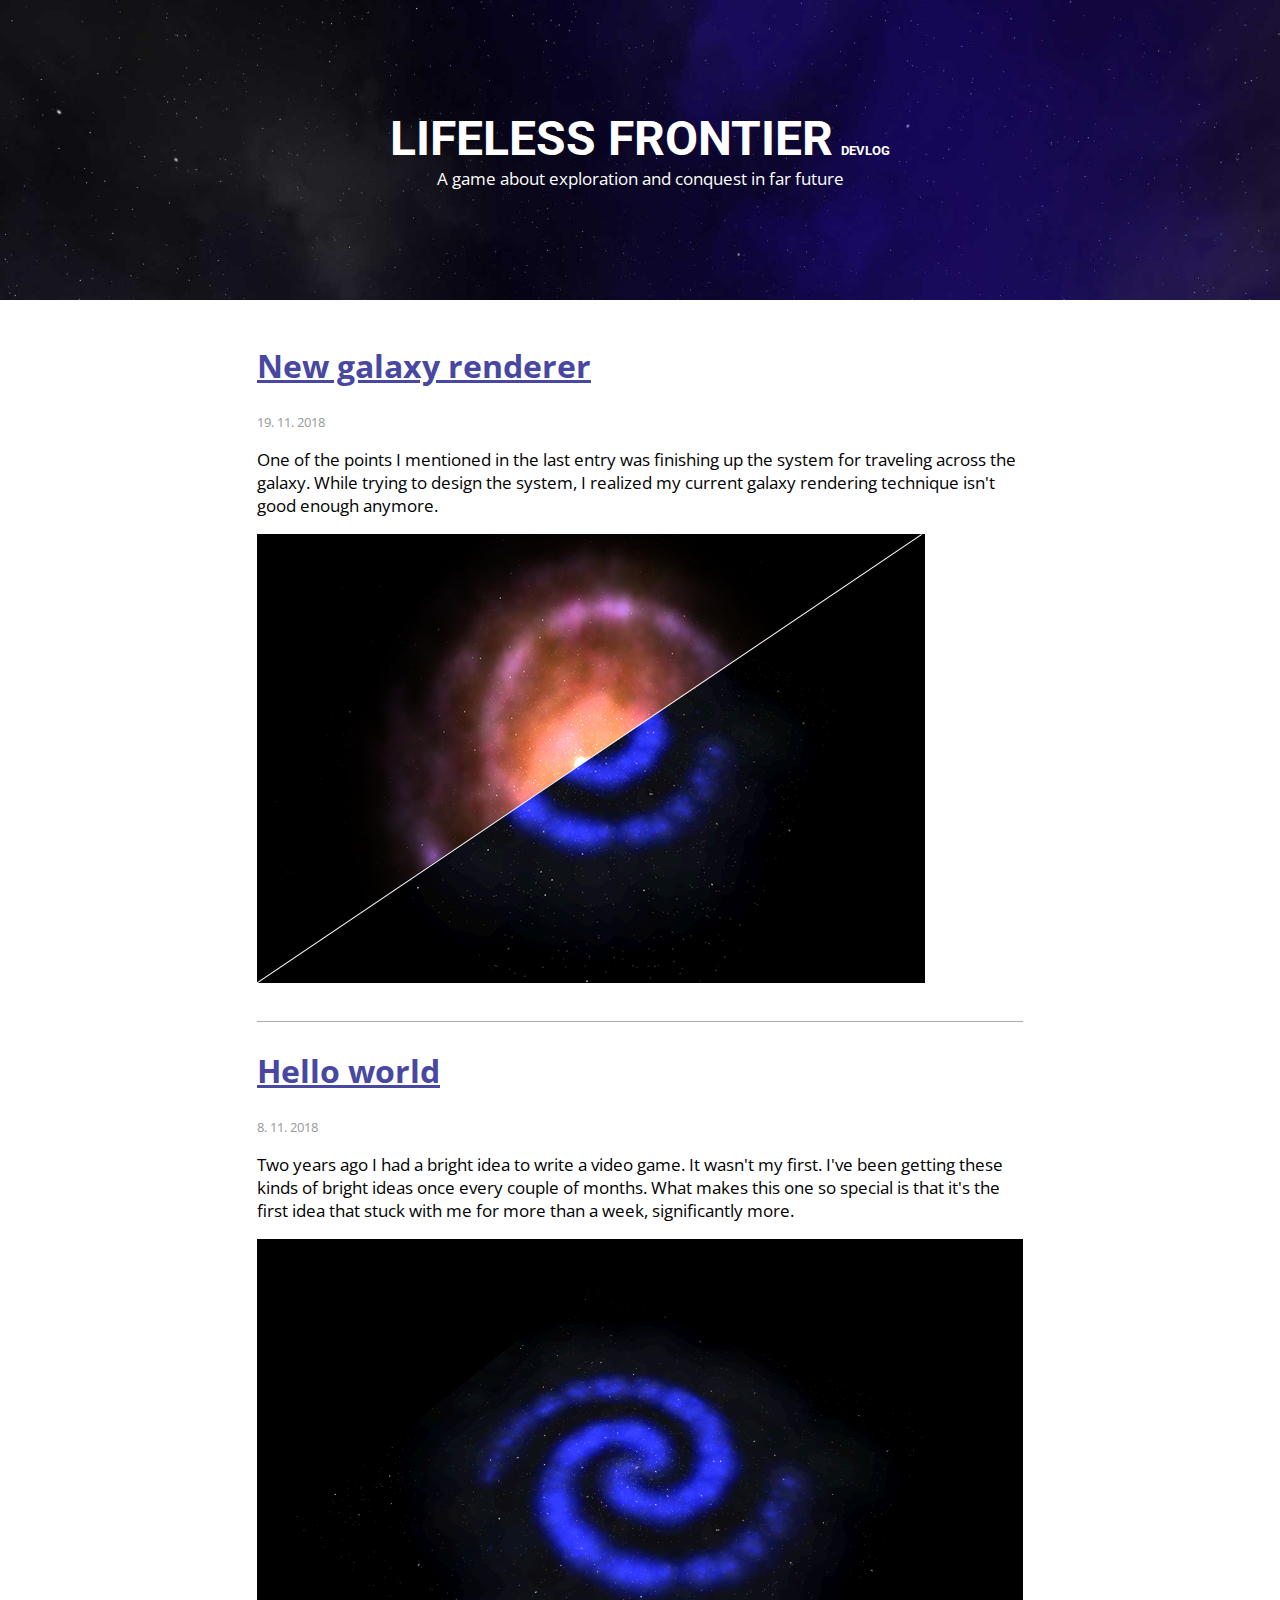
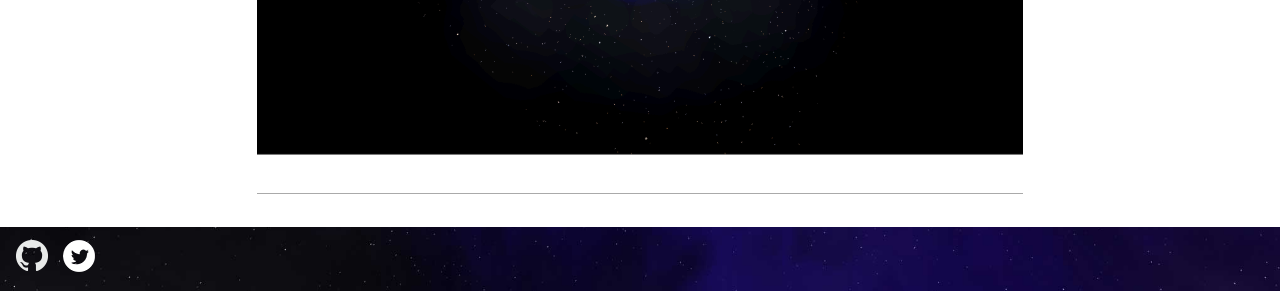
<file: index.html>
<!doctype html>

<html lang="en">

<head>
    <script async src="https://www.googletagmanager.com/gtag/js?id=UA-128945209-1"></script>
    <script>
        window.dataLayer = window.dataLayer || [];
        function gtag(){dataLayer.push(arguments);}
        gtag('js', new Date());

        gtag('config', 'UA-128945209-1');
    </script>
    
    <meta charset="utf-8">
    <title>Lifeless frontier</title>
    <meta name="author" content="Marek Magdziak">

    <link rel="stylesheet" href="/styles.css?v=2.0">
    <link href="https://fonts.googleapis.com/css?family=Open+Sans|Roboto" rel="stylesheet">
</head>

<body class="page">
    <header class="page__header">
        <h1 class="page__heading">
            <span class="page__heading-major">Lifeless frontier</span>
            <span class="page__heading-minor">Devlog</span>
        </h1>
        <p class="page__subheading">A game about exploration and conquest in far future</p>
    </header>
    <section class="page__body">
        <div class="page__content">
            <article class="article">
    <a class="article__link" href="/galaxy-rendering"><h2>New galaxy renderer</h2></a>
    <div class="article__date">19. 11. 2018</div>
    <div class="article__content">
        <p>One of the points I mentioned in the last entry was finishing up the system for traveling across the galaxy. While trying to design the system, I realized my current galaxy rendering technique isn't good enough anymore.</p>
<p><img src="/public/894cfdf785a1b383415a6056f4842a97.jpg" alt="Procedurally generated galaxy"></p>

    </div>
</article><article class="article">
    <a class="article__link" href="/hello-world"><h2>Hello world</h2></a>
    <div class="article__date">8. 11. 2018</div>
    <div class="article__content">
        <p>Two years ago I had a bright idea to write a video game. It wasn't my first. I've been getting these kinds of bright ideas once every couple of months. What makes this one so special is that it's the first idea that stuck with me for more than a week, significantly more.</p>
<p><img src="/public/3a00a9a32a8a09547942f6ed9d01beb8.png" alt="Procedurally generated galaxy"></p>

    </div>
</article>
        </div>
    </section>
    <footer class="page__footer">
        <a class="page__footer-icon" href="https://github.com/lifeless-frontier">
            <img src="/public/GitHub.png" alt="We're on Github"/>
        </a>
        <a class="page__footer-icon" href="https://twitter.com/lifelessfronti1">
            <img src="/public/Twitter.png" alt="We're on Github"/>
        </a>
    </footer>
    <script src="/scripts.js"></script>
</body>

</html>
</file>
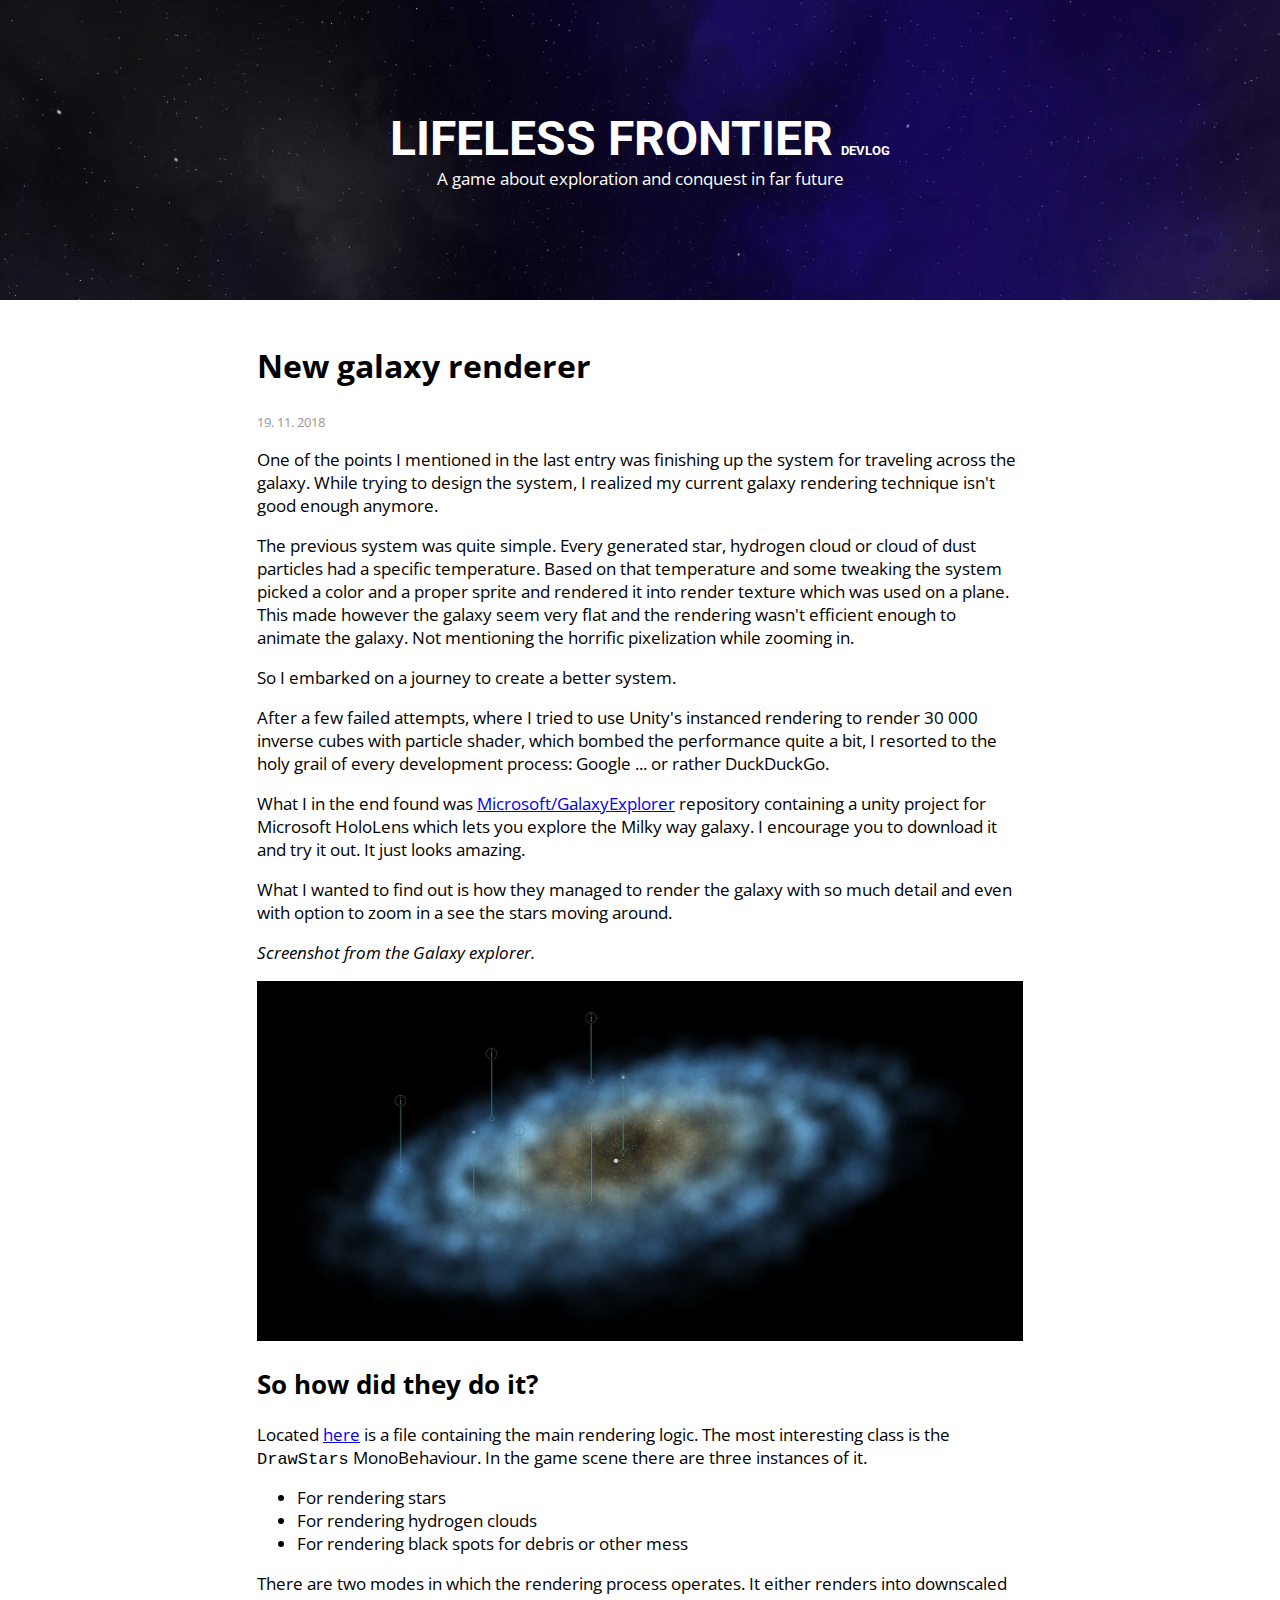
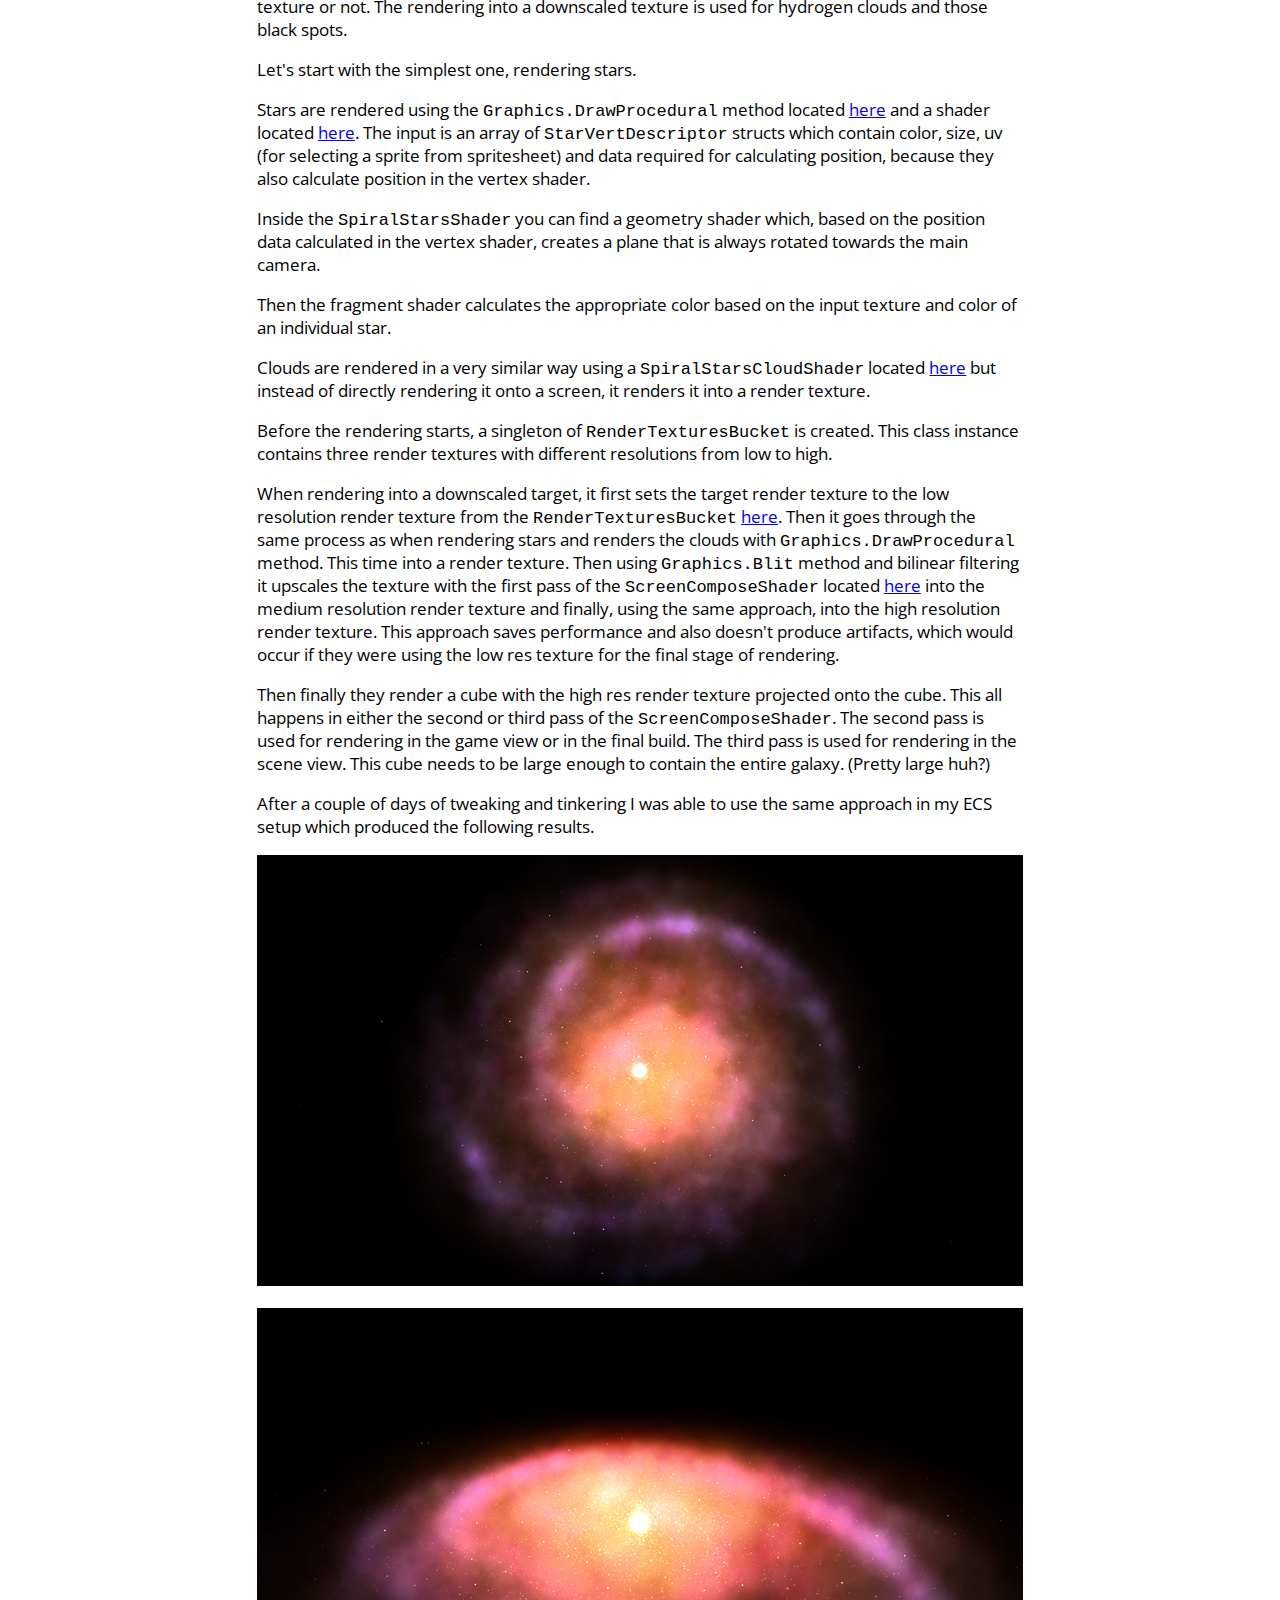
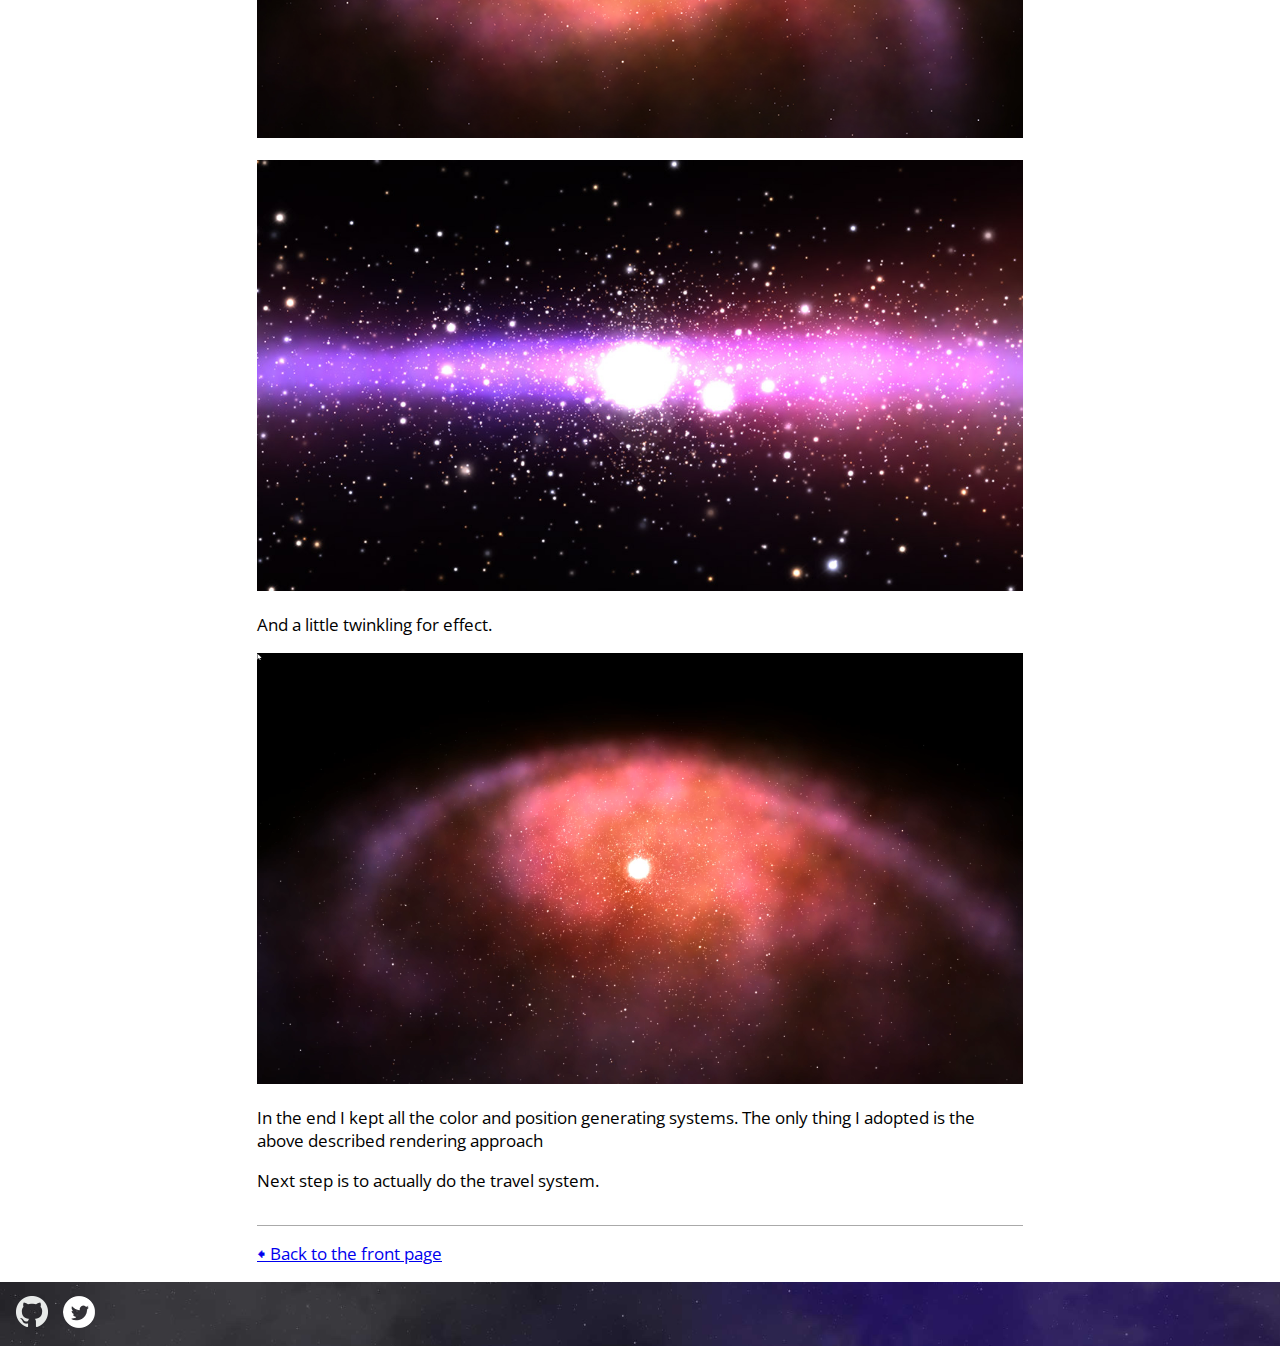
<file: galaxy-rendering/index.html>
<!doctype html>

<html lang="en">

<head>
    <script async src="https://www.googletagmanager.com/gtag/js?id=UA-128945209-1"></script>
    <script>
        window.dataLayer = window.dataLayer || [];
        function gtag(){dataLayer.push(arguments);}
        gtag('js', new Date());

        gtag('config', 'UA-128945209-1');
    </script>
    <meta charset="utf-8">

    <title>Lifeless frontier</title>
    <meta name="author" content="Marek Magdziak">
    <link rel="stylesheet" href="/styles.css?v=2.0">
    <link href="https://fonts.googleapis.com/css?family=Open+Sans|Roboto" rel="stylesheet">
</head>

<body class="page">
    <header class="page__header">
        <h1 class="page__heading">
            <span class="page__heading-major">Lifeless frontier</span>
            <span class="page__heading-minor">Devlog</span>
        </h1>
        <p class="page__subheading">A game about exploration and conquest in far future</p>
    </header>
    <section class="page__body">
        <div class="page__content">
            <article class="article">
                <h2 class="article__heading">New galaxy renderer</h2>
                <div class="article__date">19. 11. 2018</div>
                <div class="article__content">
                    <p>One of the points I mentioned in the last entry was finishing up the system for traveling across the galaxy. While trying to design the system, I realized my current galaxy rendering technique isn't good enough anymore.</p>
<p>The previous system was quite simple. Every generated star, hydrogen cloud or cloud of dust particles had a specific temperature. Based on that temperature and some tweaking the system picked a color and a proper sprite and rendered it into render texture which was used on a plane.
This made however the galaxy seem very flat and the rendering wasn't efficient enough to animate the galaxy. Not mentioning the horrific pixelization while zooming in.</p>
<p>So I embarked on a journey to create a better system.</p>
<p>After a few failed attempts, where I tried to use Unity's instanced rendering to render 30 000 inverse cubes with particle shader, which bombed the performance quite a bit, I resorted to the holy grail of every development process: Google ... or rather DuckDuckGo.</p>
<p>What I in the end found was <a href="https://github.com/Microsoft/GalaxyExplorer">Microsoft/GalaxyExplorer</a> repository containing a unity project for Microsoft HoloLens which lets you explore the Milky way galaxy. I encourage you to download it and try it out. It just looks amazing.</p>
<p>What I wanted to find out is how they managed to render the galaxy with so much detail and even with option to zoom in a see the stars moving around.</p>
<p><em>Screenshot from the Galaxy explorer.</em></p>
<p><img src="/public/158bdf893b3a88e1e7499174c8bf51d1.jpg" alt="Galaxy explorer"></p>
<h2>So how did they do it?</h2>
<p>Located <a href="https://github.com/Microsoft/GalaxyExplorer/blob/master/Assets/Galaxy/DrawStars.cs">here</a> is a file containing the main rendering logic. The most interesting class is the <code>DrawStars</code> MonoBehaviour. In the game scene there are three instances of it.</p>
<ul>
<li>For rendering stars</li>
<li>For rendering hydrogen clouds</li>
<li>For rendering black spots for debris or other mess</li>
</ul>
<p>There are two modes in which the rendering process operates. It either renders into downscaled texture or not. The rendering into a downscaled texture is used for hydrogen clouds and those black spots.</p>
<p>Let's start with the simplest one, rendering stars.</p>
<p>Stars are rendered using the <code>Graphics.DrawProcedural</code> method located <a href="https://github.com/Microsoft/GalaxyExplorer/blob/master/Assets/Galaxy/DrawStars.cs#L247">here</a> and a shader located <a href="https://github.com/Microsoft/GalaxyExplorer/blob/master/Assets/Galaxy/SpiralStarsShader.shader">here</a>. The input is an array of <code>StarVertDescriptor</code> structs which contain color, size, uv (for selecting a sprite from spritesheet) and data required for calculating position, because they also calculate position in the vertex shader.</p>
<p>Inside the <code>SpiralStarsShader</code> you can find a geometry shader which, based on the position data calculated in the vertex shader, creates a plane that is always rotated towards the main camera.</p>
<p>Then the fragment shader calculates the appropriate color based on the input texture and color of an individual star.</p>
<p>Clouds are rendered in a very similar way using a <code>SpiralStarsCloudShader</code> located <a href="https://github.com/Microsoft/GalaxyExplorer/blob/master/Assets/Galaxy/SpiralStarsCloudShader.shader">here</a> but instead of directly rendering it onto a screen, it renders it into a render texture.</p>
<p>Before the rendering starts, a singleton of <code>RenderTexturesBucket</code> is created. This class instance contains three render textures with different resolutions from low to high.</p>
<p>When rendering into a downscaled target, it first sets the target render texture to the low resolution render texture from the <code>RenderTexturesBucket</code> <a href="https://github.com/Microsoft/GalaxyExplorer/blob/master/Assets/Galaxy/DrawStars.cs#L179">here</a>. Then it goes through the same process as when rendering stars and renders the clouds with <code>Graphics.DrawProcedural</code> method. This time into a render texture. Then using <code>Graphics.Blit</code> method and bilinear filtering it upscales the texture with the first pass of the <code>ScreenComposeShader</code> located <a href="https://github.com/Microsoft/GalaxyExplorer/blob/master/Assets/Galaxy/ScreenComposeShader.shader">here</a> into the medium resolution render texture and finally, using the same approach, into the high resolution render texture. This approach saves performance and also doesn't produce artifacts, which would occur if they were using the low res texture for the final stage of rendering.</p>
<p>Then finally they render a cube with the high res render texture projected onto the cube. This all happens in either the second or third pass of the <code>ScreenComposeShader</code>. The second pass is used for rendering in the game view or in the final build. The third pass is used for rendering in the scene view. This cube needs to be large enough to contain the entire galaxy. (Pretty large huh?)</p>
<p>After a couple of days of tweaking and tinkering I was able to use the same approach in my ECS setup which produced the following results.</p>
<p><img src="/public/e35edd3d0dc1207dbdddf395125e5878.jpg" alt="Galaxy from the top"></p>
<p><img src="/public/83638cc512540dc1dc28a41c0a3a2cea.jpg" alt="Galaxy from the side"></p>
<p><img src="/public/0a93ae8fb4ce0080c3fce501fe9f95e1.jpg" alt="Inside the galaxy"></p>
<p>And a little twinkling for effect.</p>
<video autoplay loop>
  <source src="/public/0cb4f8a7161cd865054e343bb8c2f07d.mp4" type="video/mp4">
</video>
<p>In the end I kept all the color and position generating systems. The only thing I adopted is the above described rendering approach</p>
<p>Next step is to actually do the travel system.</p>

                </div>
            </article>

            <a href="/">🠸 Back to the front page</a>
        </div>
    </section>
    <footer class="page__footer">
        <a class="page__footer-icon" href="https://github.com/lifeless-frontier">
            <img src="/public/GitHub.png" alt="We're on Github"/>
        </a>
        <a class="page__footer-icon" href="https://twitter.com/lifelessfronti1">
            <img src="/public/Twitter.png" alt="We're on Github"/>
        </a>
    </footer>
    <script src="/scripts.js"></script>
</body>
</html>
</file>
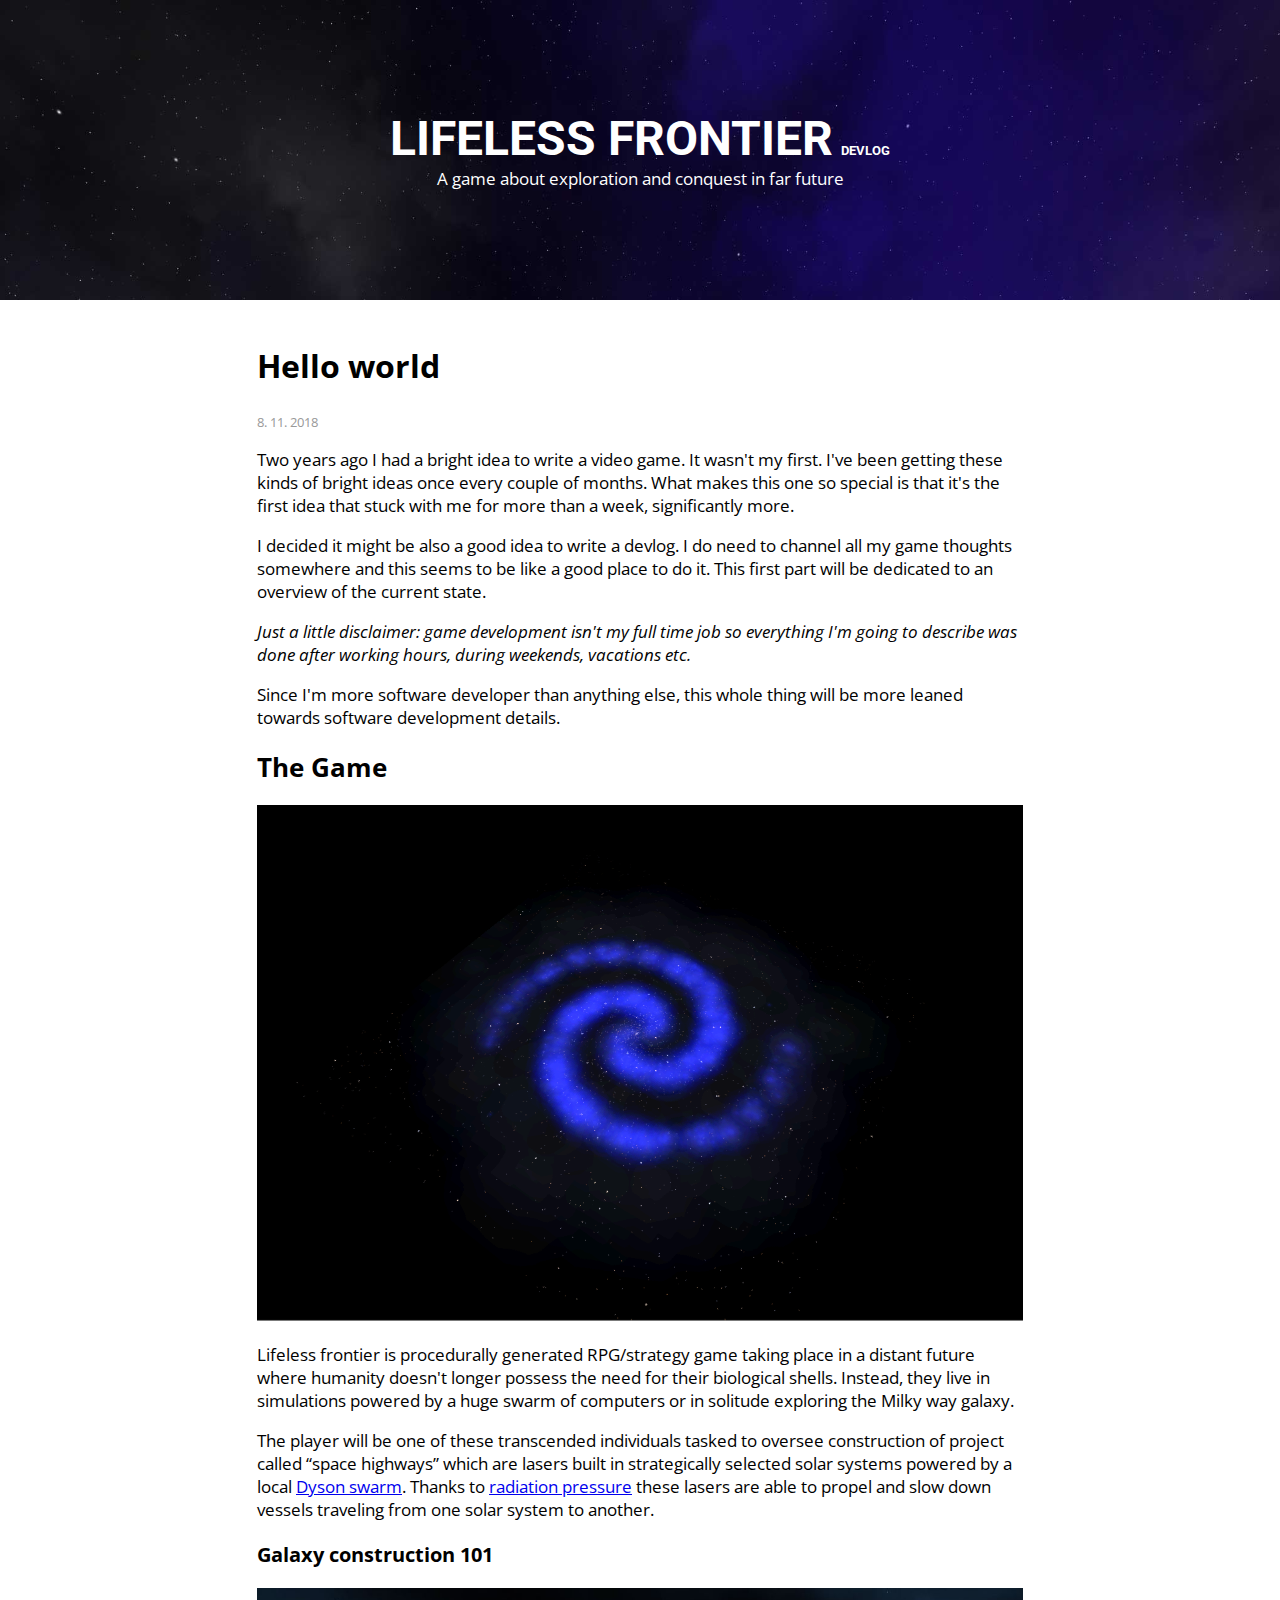
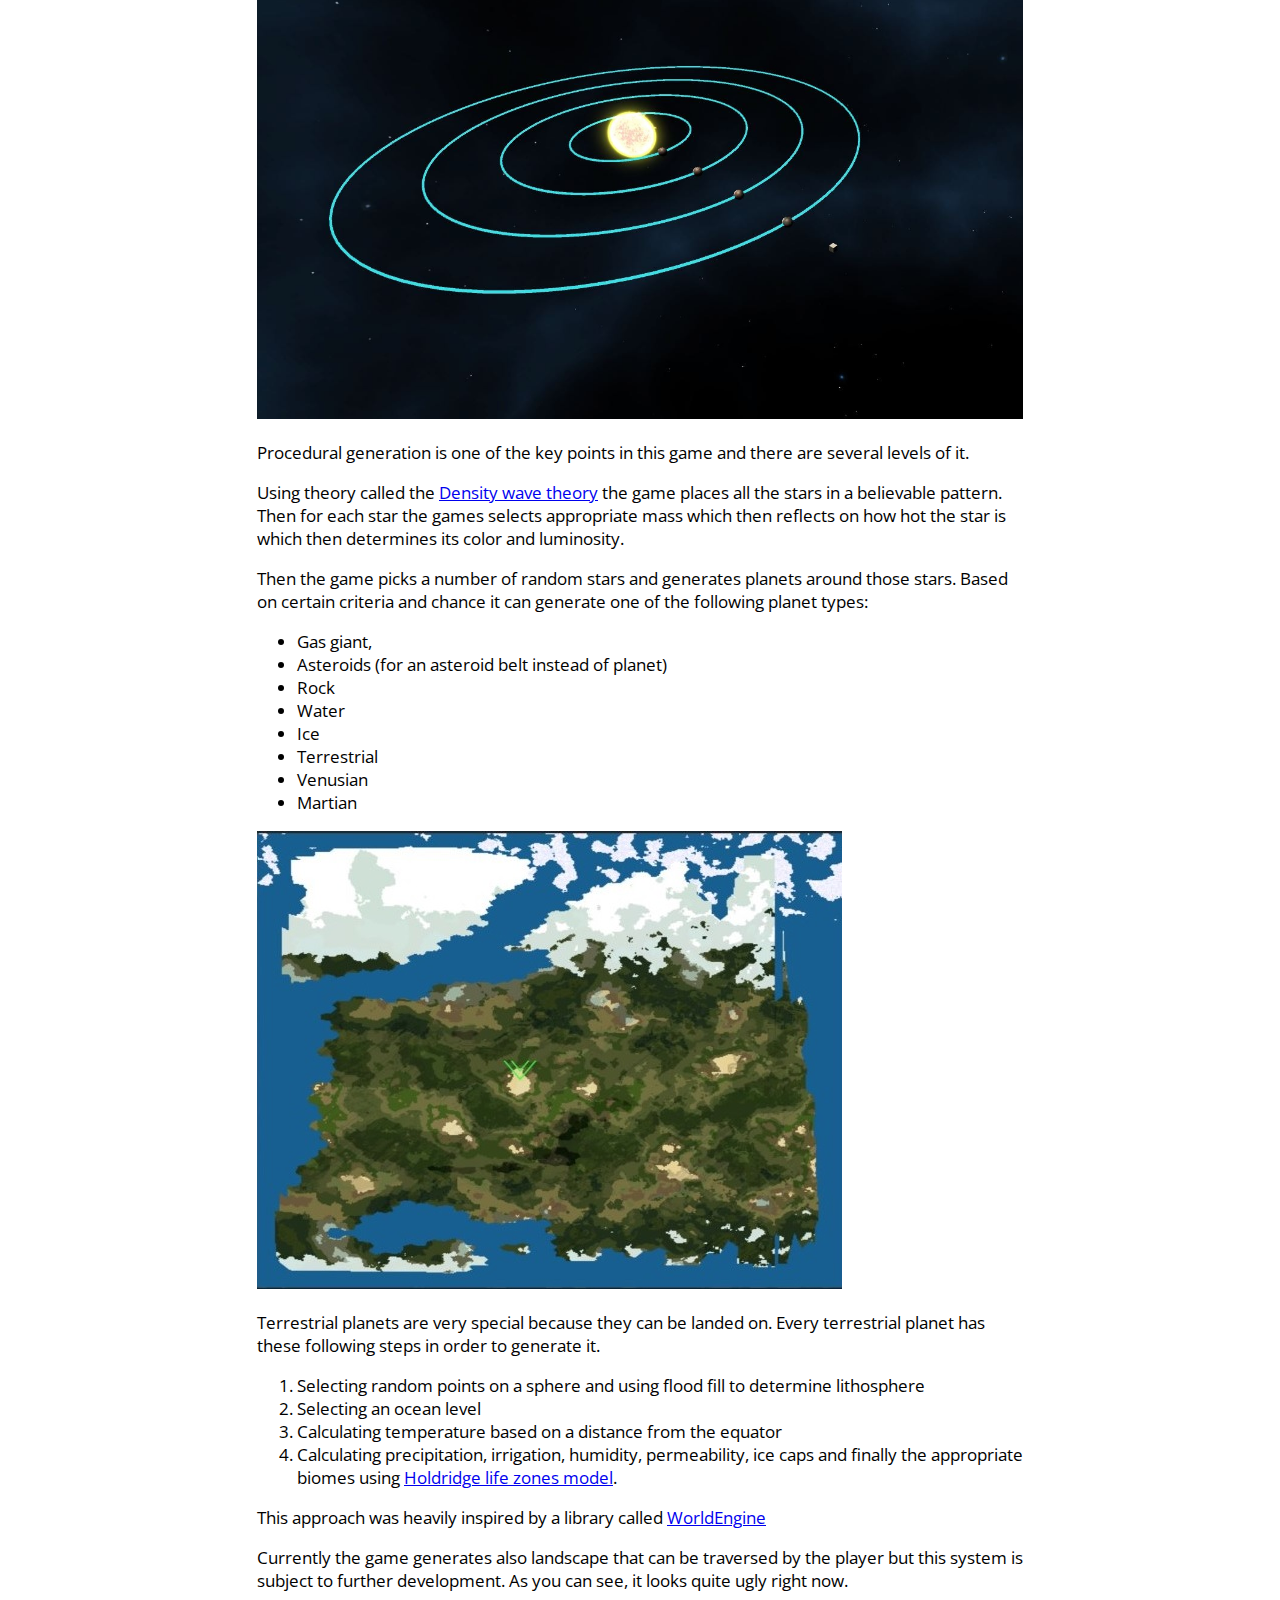
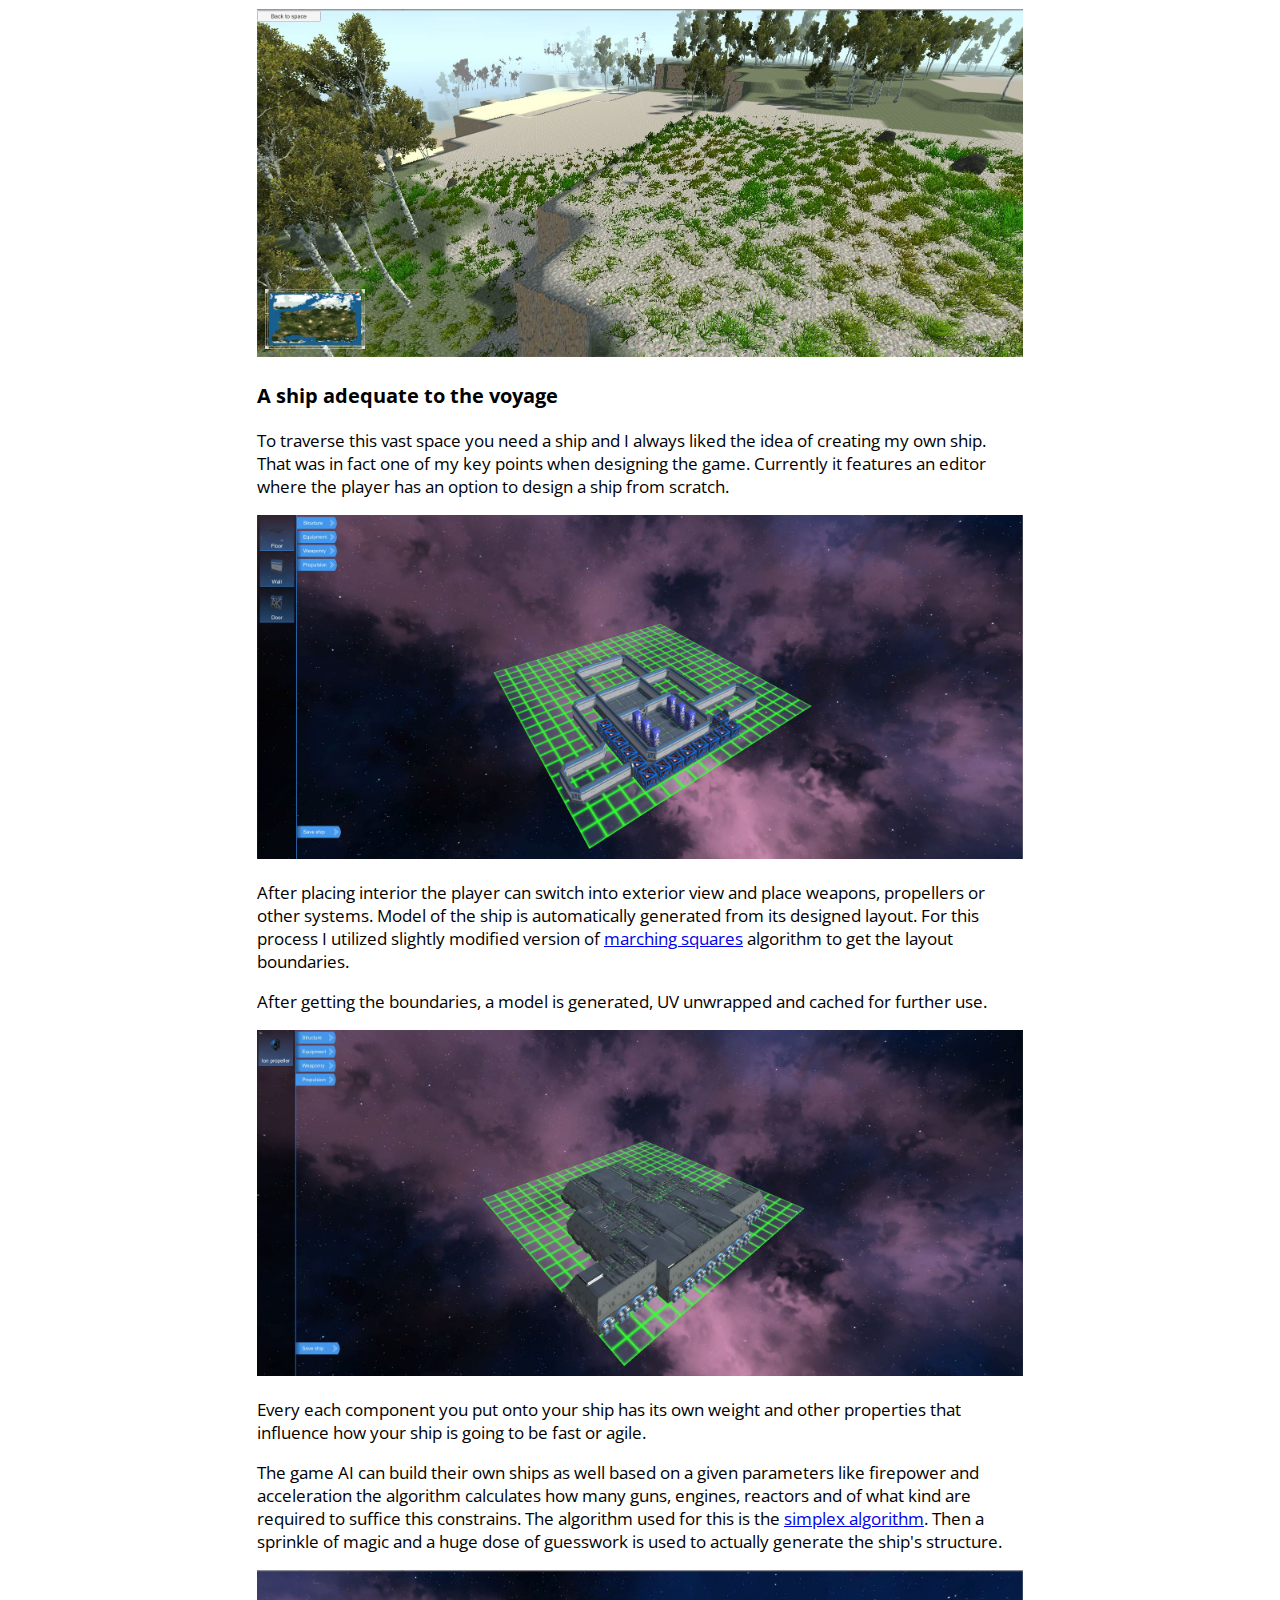
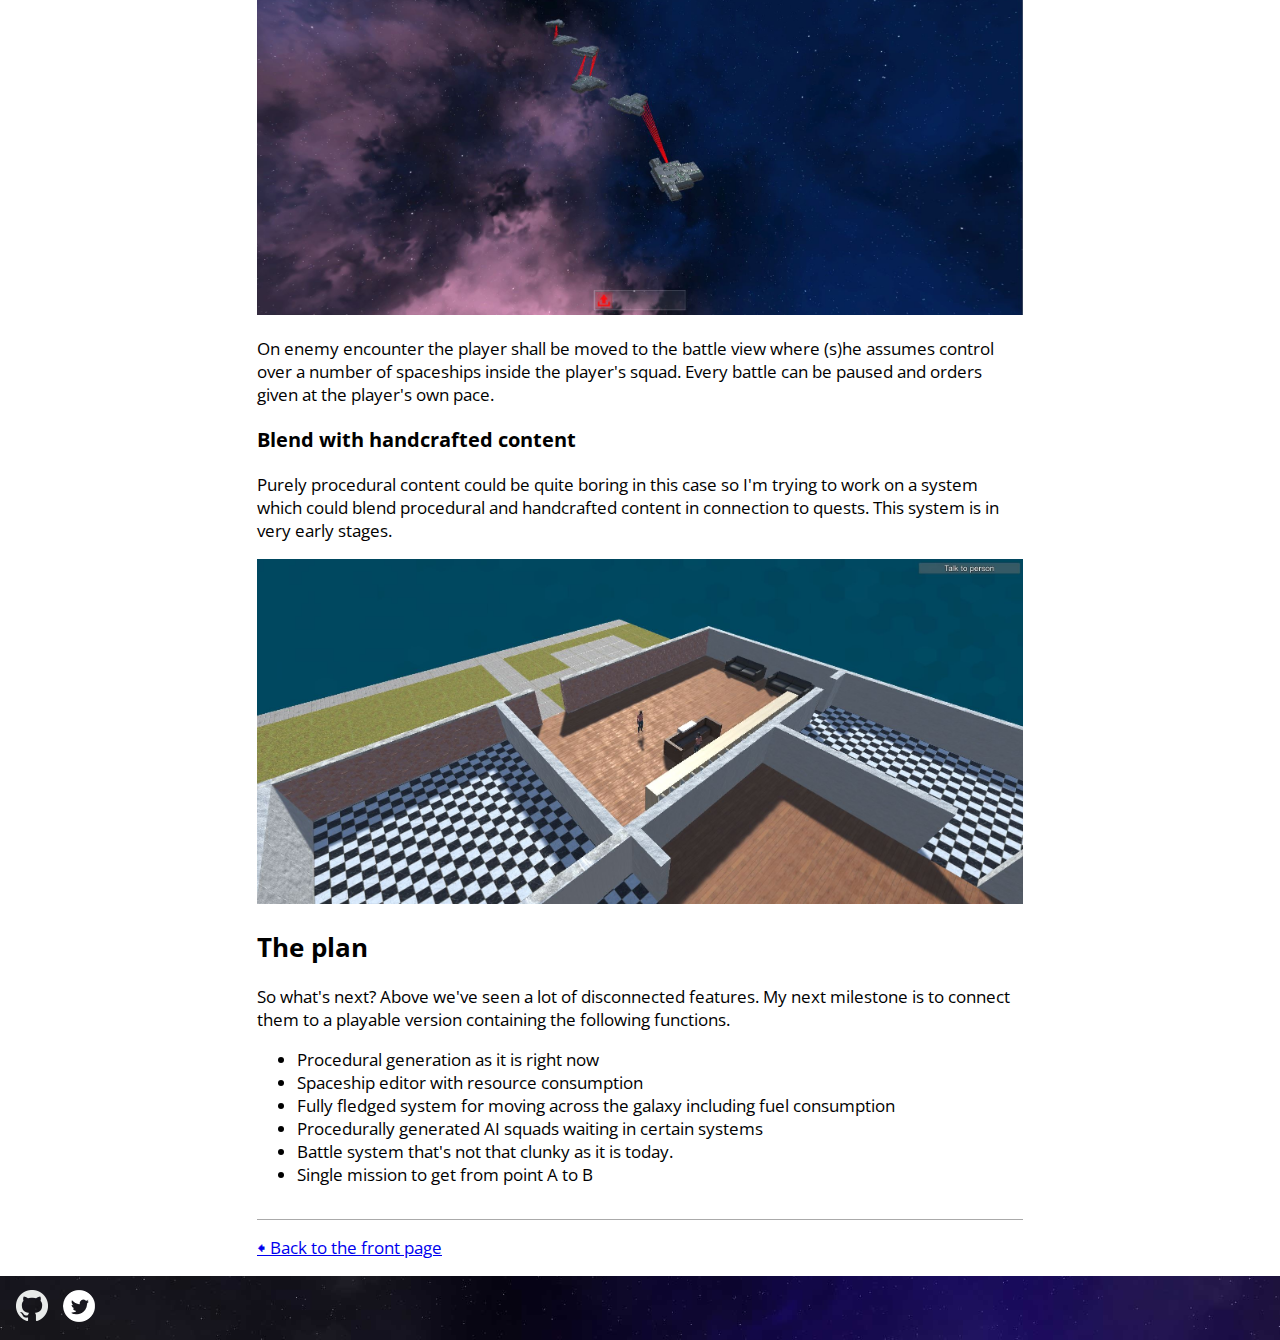
<file: hello-world/index.html>
<!doctype html>

<html lang="en">

<head>
    <script async src="https://www.googletagmanager.com/gtag/js?id=UA-128945209-1"></script>
    <script>
        window.dataLayer = window.dataLayer || [];
        function gtag(){dataLayer.push(arguments);}
        gtag('js', new Date());

        gtag('config', 'UA-128945209-1');
    </script>
    <meta charset="utf-8">

    <title>Lifeless frontier</title>
    <meta name="author" content="Marek Magdziak">
    <link rel="stylesheet" href="/styles.css?v=2.0">
    <link href="https://fonts.googleapis.com/css?family=Open+Sans|Roboto" rel="stylesheet">
</head>

<body class="page">
    <header class="page__header">
        <h1 class="page__heading">
            <span class="page__heading-major">Lifeless frontier</span>
            <span class="page__heading-minor">Devlog</span>
        </h1>
        <p class="page__subheading">A game about exploration and conquest in far future</p>
    </header>
    <section class="page__body">
        <div class="page__content">
            <article class="article">
                <h2 class="article__heading">Hello world</h2>
                <div class="article__date">8. 11. 2018</div>
                <div class="article__content">
                    <p>Two years ago I had a bright idea to write a video game. It wasn't my first. I've been getting these kinds of bright ideas once every couple of months. What makes this one so special is that it's the first idea that stuck with me for more than a week, significantly more.</p>
<p>I decided it might be also a good idea to write a devlog. I do need to channel all my game thoughts somewhere and this seems to be like a good place to do it. This first part will be dedicated to an overview of the current state.</p>
<p><em>Just a little disclaimer: game development isn't my full time job so everything I'm going to describe was done after working hours, during weekends, vacations etc.</em></p>
<p>Since I'm more software developer than anything else, this whole thing will be more leaned towards software development details.</p>
<h2>The Game</h2>
<p><img src="/public/3a00a9a32a8a09547942f6ed9d01beb8.png" alt="Procedurally generated galaxy"></p>
<p>Lifeless frontier is procedurally generated RPG/strategy game taking place in a distant future where humanity doesn't longer possess the need for their biological shells. Instead, they live in simulations powered by a huge swarm of computers or in solitude exploring the Milky way galaxy.</p>
<p>The player will be one of these transcended individuals tasked to oversee construction of project called “space highways” which are lasers built in strategically selected solar systems powered by a local <a href="https://en.wikipedia.org/wiki/Dyson_sphere">Dyson swarm</a>. Thanks to <a href="https://en.wikipedia.org/wiki/Radiation_pressure">radiation pressure</a> these lasers are able to propel and slow down vessels traveling from one solar system to another.</p>
<h3>Galaxy construction 101</h3>
<p><img src="/public/00ebb381b69e251c78a0411221e6a293.jpg" alt="Procedurally generated solar system"></p>
<p>Procedural generation is one of the key points in this game and there are several levels of it.</p>
<p>Using theory called the <a href="https://en.wikipedia.org/wiki/Density_wave_theory">Density wave theory</a> the game places all the stars in a believable pattern. Then for each star the games selects appropriate mass which then reflects on how hot the star is which then determines its color and luminosity.</p>
<p>Then the game picks a number of random stars and generates planets around those stars. Based on certain criteria and chance it can generate one of the following planet types:</p>
<ul>
<li>Gas giant,</li>
<li>Asteroids (for an asteroid belt instead of planet)</li>
<li>Rock</li>
<li>Water</li>
<li>Ice</li>
<li>Terrestrial</li>
<li>Venusian</li>
<li>Martian</li>
</ul>
<p><img src="/public/50a74477bf0bd85da2515fc9d53fd1a1.jpg" alt="Generated map"></p>
<p>Terrestrial planets are very special because they can be landed on. Every terrestrial planet has these following steps in order to generate it.</p>
<ol>
<li>Selecting random points on a sphere and using flood fill to determine lithosphere</li>
<li>Selecting an ocean level</li>
<li>Calculating temperature based on a distance from the equator</li>
<li>Calculating precipitation, irrigation, humidity, permeability, ice caps and finally the appropriate biomes using <a href="https://en.wikipedia.org/wiki/Holdridge_life_zones">Holdridge life zones model</a>.</li>
</ol>
<p>This approach was heavily inspired by a library called <a href="https://github.com/Mindwerks/worldengine">WorldEngine</a></p>
<p>Currently the game generates also landscape that can be traversed by the player but this system is subject to further development. As you can see, it looks quite ugly right now.</p>
<p><img src="/public/d8671f1284a83c1fabc23e4cfb519405.jpg" alt="Generated map"></p>
<h3>A ship adequate to the voyage</h3>
<p>To traverse this vast space you need a ship and I always liked the idea of creating my own ship. That was in fact one of my key points when designing the game. Currently it features an editor where the player has an option to design a ship from scratch.</p>
<p><img src="/public/8923031dd8d19995520f489ce502f5b6.jpg" alt="Interior editor"></p>
<p>After placing interior the player can switch into exterior view and place weapons, propellers or other systems. Model of the ship is automatically generated from its designed layout. For this process I utilized slightly modified version of <a href="https://en.wikipedia.org/wiki/Marching_squares">marching squares</a> algorithm to get the layout boundaries.</p>
<p>After getting the boundaries, a model is generated, UV unwrapped and cached for further use.</p>
<p><img src="/public/f08e05b4b006006d828c21d9ba986e9b.jpg" alt="Interior editor"></p>
<p>Every each component you put onto your ship has its own weight and other properties that influence how your ship is going to be fast or agile.</p>
<p>The game AI can build their own ships as well based on a given parameters like firepower and acceleration the algorithm calculates how many guns, engines, reactors and of what kind are required to suffice this constrains. The algorithm used for this is the <a href="https://en.wikipedia.org/wiki/Simplex_algorithm">simplex algorithm</a>. Then a sprinkle of magic and a huge dose of guesswork is used to actually generate the ship's structure.</p>
<p><img src="/public/5a45e6acd7907ee3b7866992e1894fb4.jpg" alt="Spaceship fights"></p>
<p>On enemy encounter the player shall be moved to the battle view where (s)he assumes control over a number of spaceships inside the player's squad. Every battle can be paused and orders given at the player's own pace.</p>
<h3>Blend with handcrafted content</h3>
<p>Purely procedural content could be quite boring in this case so I'm trying to work on a system which could blend procedural and handcrafted content in connection to quests. This system is in very early stages.</p>
<p><img src="/public/f86c44bc6ee64d58d62de83ab07205ea.jpg" alt="Spaceship fights"></p>
<h2>The plan</h2>
<p>So what's next? Above we've seen a lot of disconnected features. My next milestone is to connect them to a playable version containing the following functions.</p>
<ul>
<li>Procedural generation as it is right now</li>
<li>Spaceship editor with resource consumption</li>
<li>Fully fledged system for moving across the galaxy including fuel consumption</li>
<li>Procedurally generated AI squads waiting in certain systems</li>
<li>Battle system that's not that clunky as it is today.</li>
<li>Single mission to get from point A to B</li>
</ul>

                </div>
            </article>

            <a href="/">🠸 Back to the front page</a>
        </div>
    </section>
    <footer class="page__footer">
        <a class="page__footer-icon" href="https://github.com/lifeless-frontier">
            <img src="/public/GitHub.png" alt="We're on Github"/>
        </a>
        <a class="page__footer-icon" href="https://twitter.com/lifelessfronti1">
            <img src="/public/Twitter.png" alt="We're on Github"/>
        </a>
    </footer>
    <script src="/scripts.js"></script>
</body>
</html>
</file>
<file: styles.css>
html, body {
  margin: 0;
  padding: 0; }

body {
  background: #fff;
  font-family: 'Open Sans', sans-serif;
  font-size: 17px; }

.page {
  background: url("/public/background.jpg");
  background-size: 100% auto; }
  .page__header {
    width: 100%;
    height: 300px;
    display: flex;
    align-items: center;
    justify-content: center;
    flex-direction: column; }
  .page__heading {
    margin: 0;
    padding: 0;
    color: #fff;
    text-transform: uppercase;
    font-family: 'Roboto', sans-serif; }
    .page__heading-major {
      font-size: 3rem;
      text-align: center; }
    .page__heading-minor {
      font-size: 0.8rem;
      text-align: left; }
  .page__subheading {
    color: #fff;
    margin: 0;
    padding: 0; }
  .page__body {
    width: 100%;
    min-height: calc(100vh - 364px);
    background: #fff; }
  .page__content {
    width: 100%;
    max-width: 800px;
    margin: 0 auto;
    padding: 1em;
    box-sizing: border-box; }
  .page__footer {
    height: 64px;
    display: flex;
    flex-direction: row;
    align-items: center;
    padding: 0 1rem; }
    .page__footer-icon {
      margin-right: 15px; }

.article {
  border-bottom: 1px solid #aaa;
  padding-bottom: 1rem;
  margin-bottom: 1rem; }
  .article__heading {
    font-size: 2rem; }
  .article__link {
    font-size: 2rem;
    color: #4848a2; }
    .article__link > h2 {
      font-size: inherit; }
  .article__date {
    color: #999;
    font-size: 0.8rem; }
  .article__content img, .article__content video {
    max-width: 100%; }

/*# sourceMappingURL=[data-uri] */
</file>
